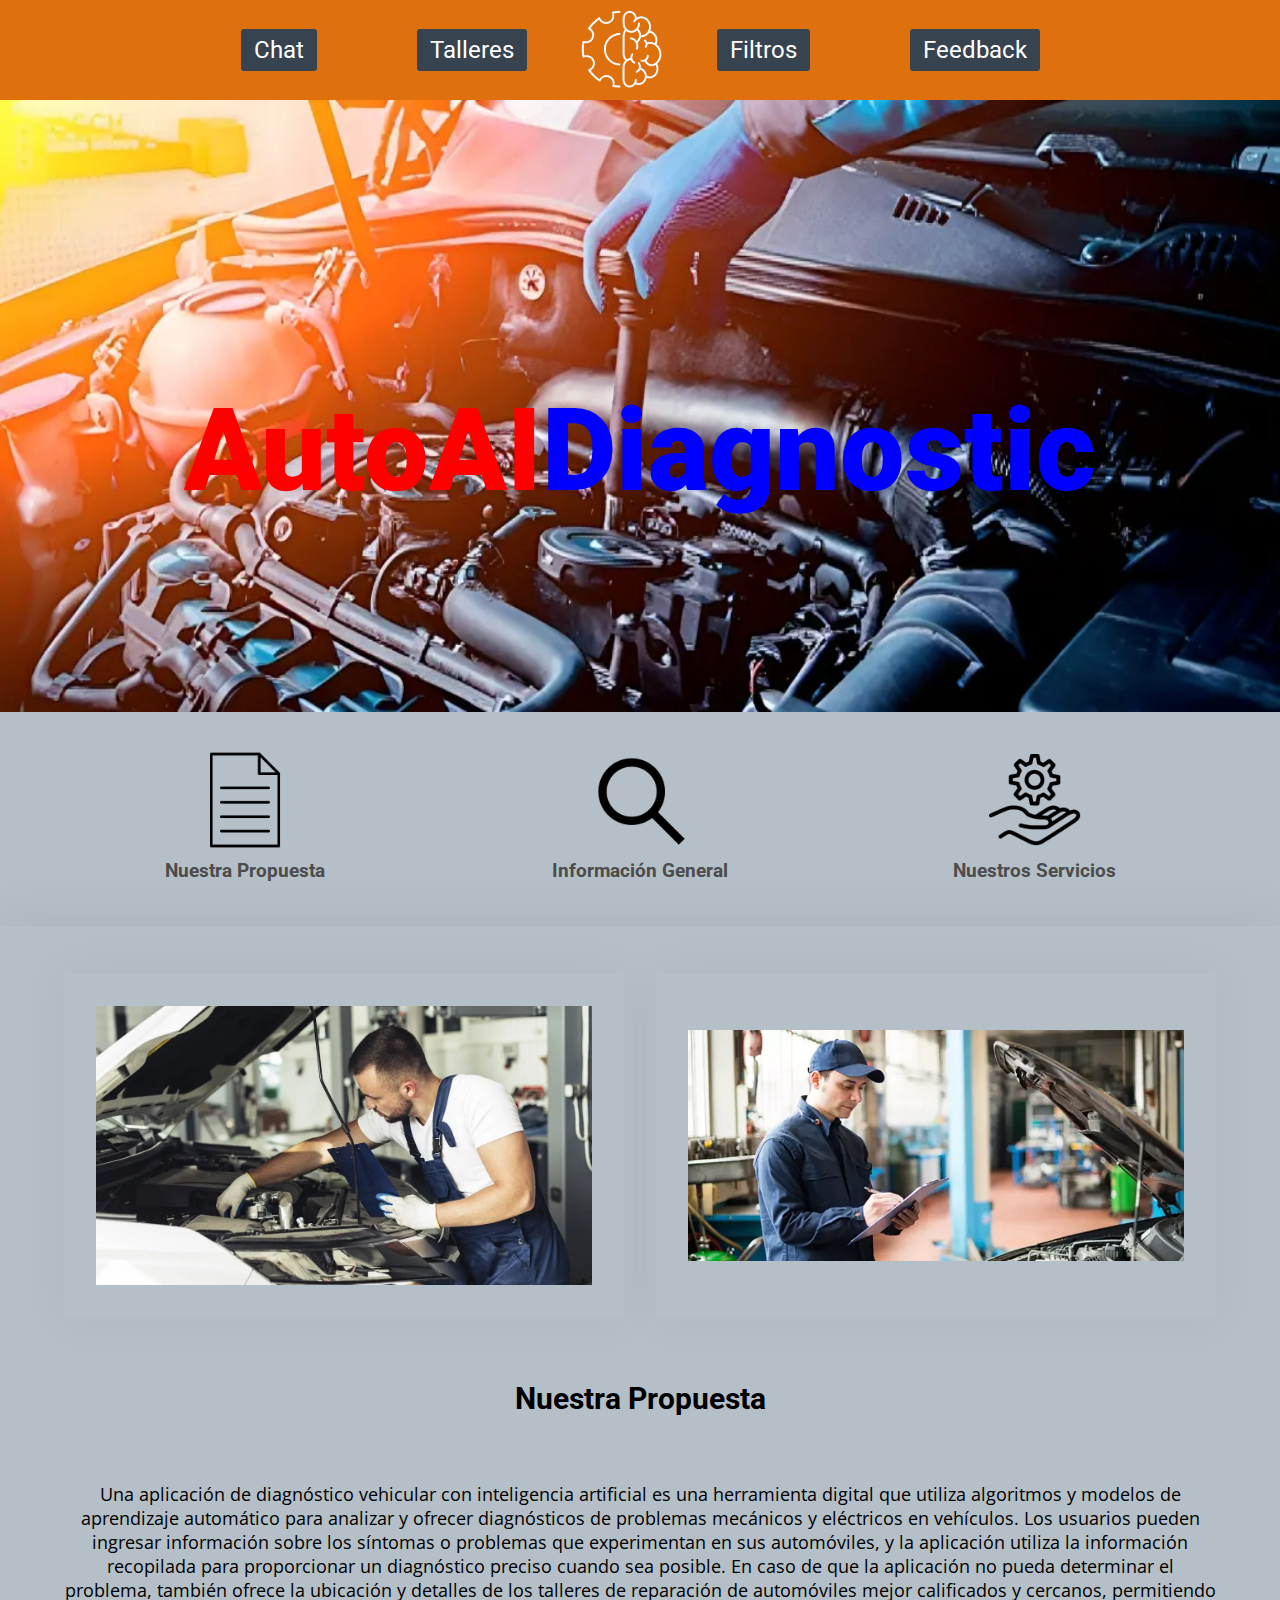
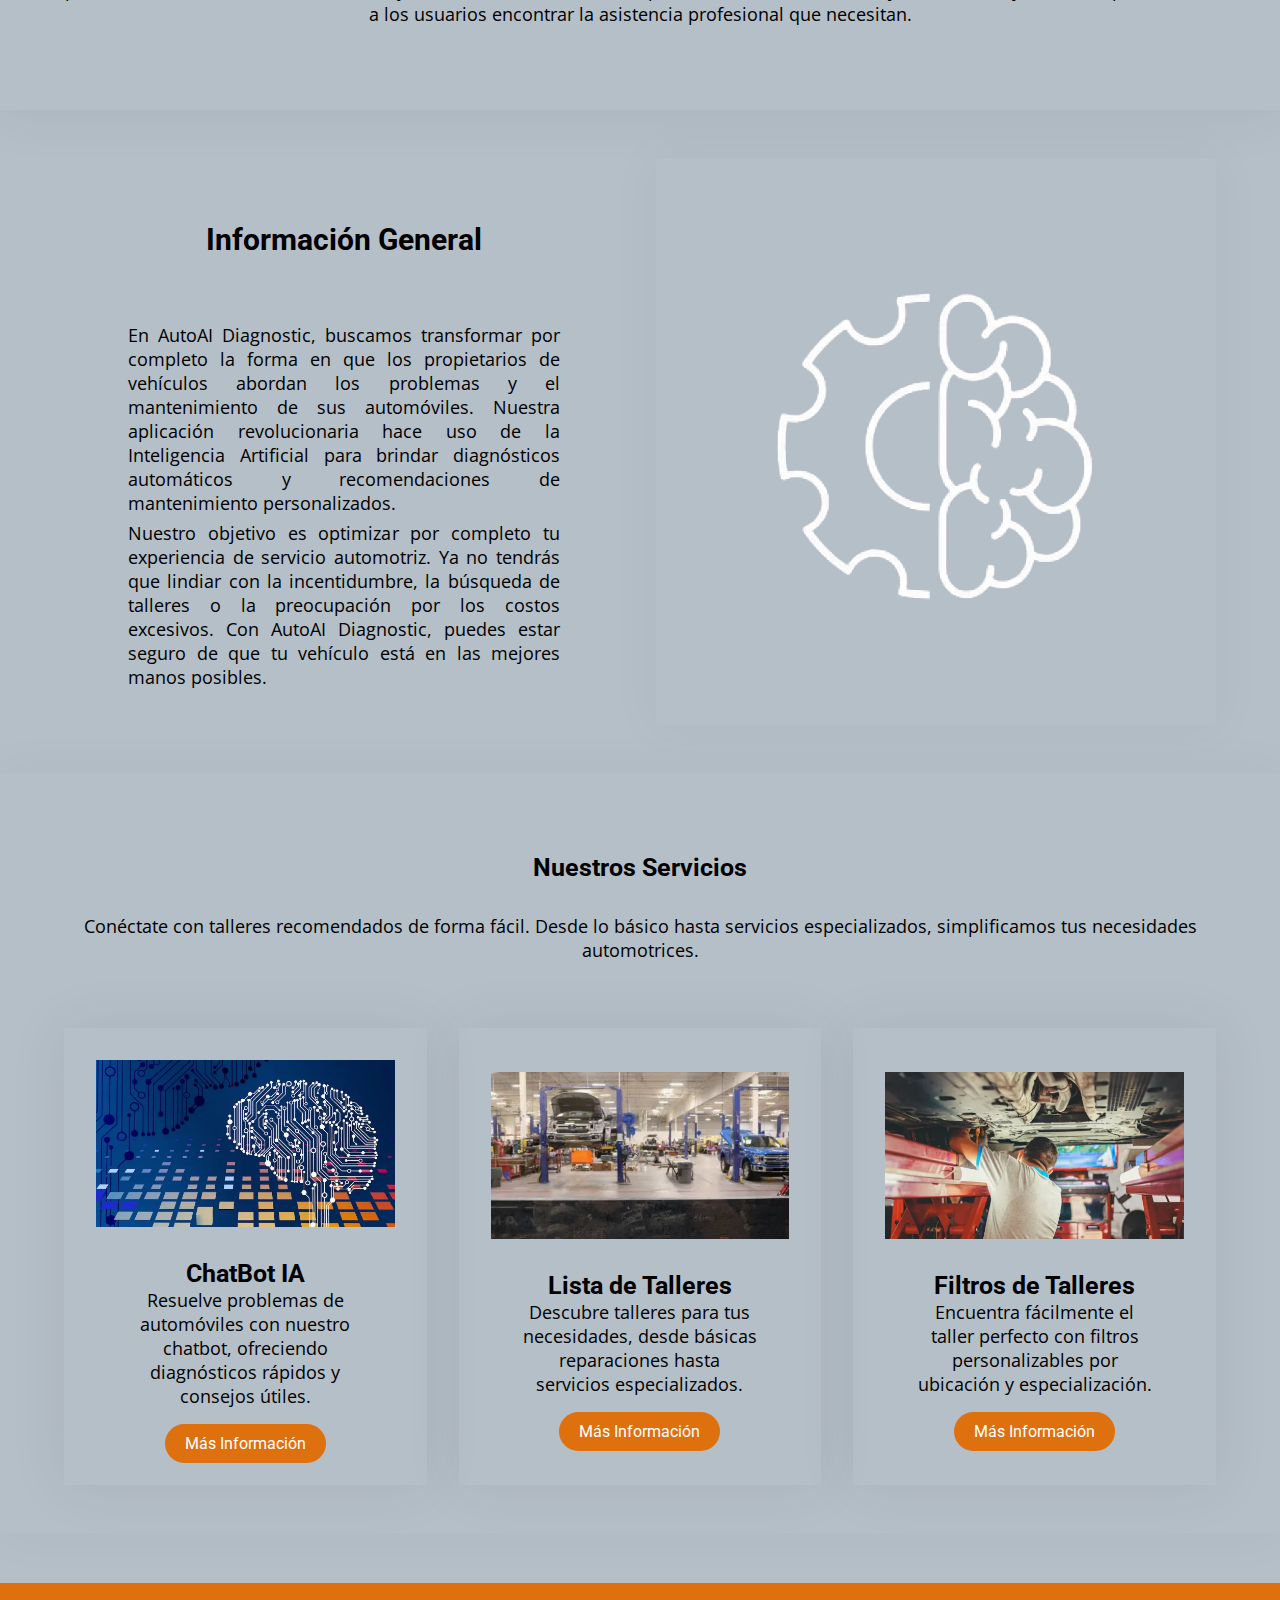
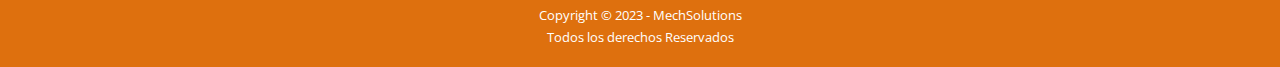
<file: index.html>
<!DOCTYPE html>
<html lang="es">
<head>
    <meta charset="UTF-8">
    <meta name="viewport" content="width=device-width, initial-scale=1.0">
    <title>AutoAI Diagnostic</title>
    <link rel="stylesheet" href="assets/styles/styles.css">
    <link href='https://fonts.googleapis.com/css?family=Roboto' rel='stylesheet'>
    <link href='https://fonts.googleapis.com/css?family=Open Sans' rel='stylesheet'>
    <link rel="icon" href="favicon.ico" type="image/x-icon">
</head>
<body>
    <header>
        <nav>
            <ul>
                <li><a href="Chat.html">Chat</a></li>
                <li><a href="Talleres.html">Talleres</a></li>
                <div class="BoxLog">
                    <a href="index.html">
                        <img src="assets/images/logoInfo.webp" alt=" " width="90">
                    </a>
                </div>
                <li><a href="Filtros.html">Filtros</a></li>
                <li><a href="Feedback.html">Feedback</a></li>
            </ul>
        </nav>
    </header>
    <main>
        <!--INICIO-->
        <section class="Banner">
            <div class="ContainerB">
                <div class="imgB">
                    <img src="assets/images/Banner.webp" class="imgBanner" alt="">
                </div>
                <div class="boxB">
                    <h1 class="left"><strong>AutoAI</strong></h1><h1 class="right"><strong>Diagnostic</strong></h1>
                </div>
            </div>
        </section>
        <section class="servs">
            <div class="ContainerServ">
                <div class="boxSv" id="NPropuesta">
                    <img src="assets/images/NuestraPropuesta.webp" alt="">
                    <h3>Nuestra Propuesta</h3>
                </div>
                <div class="boxSv" id="IGeneral">
                    <img src="assets/images/InfoGeneral.webp" alt="">
                    <h3>Información General</h3>
                </div>
                <div class="boxSv" id="NServicios">
                    <img src="assets/images/servicios.webp" alt="">
                    <h3>Nuestros Servicios</h3>
                </div>
            </div>
        </section>
        <!--NUESTRA PROPUESTA-->
        <section class="NuestraPropuesta">
            <div class="ContainerNP">
                <div class="imgNP">
                    <img class="img1" src="assets/images/imgNuestraPropuesta1.webp" alt="">
                </div>
                <div class="imgNP">
                    <img class="img2" src="assets/images/imgNuestraPropuesta2.webp" alt="">
                </div>
            </div>
            <div class="BoxNP">
                <h2>Nuestra Propuesta</h2>
                <p>
                    Una aplicación de diagnóstico vehicular con inteligencia artificial es una
                    herramienta digital que utiliza algoritmos y modelos de aprendizaje automático
                    para analizar y ofrecer diagnósticos de problemas mecánicos y eléctricos en
                    vehículos. Los usuarios pueden ingresar información sobre los síntomas o problemas
                    que experimentan en sus automóviles, y la aplicación utiliza la información recopilada
                    para proporcionar un diagnóstico preciso cuando sea posible. En caso de que la aplicación
                    no pueda determinar el problema, también ofrece la ubicación y detalles de los talleres
                    de reparación de automóviles mejor calificados y cercanos, permitiendo a los usuarios
                    encontrar la asistencia profesional que necesitan.
                </p>
            </div>
        </section>
        <!--INFORMACIÓN GENERAL-->
        <section class="InformacionGeneral">
            <div class="ContainerIG">
                <div class="BoxIG">
                    <h2>Información General</h2>
                    <p>
                        En AutoAI Diagnostic, buscamos transformar por completo la forma en que los
                        propietarios de vehículos abordan los problemas y el mantenimiento de sus
                        automóviles. Nuestra aplicación revolucionaria hace uso de la Inteligencia
                        Artificial para brindar diagnósticos automáticos y recomendaciones de mantenimiento
                        personalizados.
                    </p>
                    <p>
                        Nuestro objetivo es optimizar por completo tu experiencia de servicio automotriz.
                        Ya no tendrás que lindiar con la incentidumbre, la búsqueda de talleres o la preocupación
                        por los costos excesivos. Con AutoAI Diagnostic, puedes estar seguro de que tu vehículo
                        está en las mejores manos posibles.
                    </p>
                </div>
                <div class="imgIG">
                    <img src="assets/images/logoInfo.webp" alt="">
                </div>
            </div>
        </section>
        <!--SERVICIOS-->
        <section class="Servicios">
            <div class="SubServicios">
                <h2>Nuestros Servicios</h2>
                <p>
                    Conéctate con talleres recomendados de forma fácil. Desde lo básico hasta servicios especializados,
                    simplificamos tus necesidades automotrices.
            </div>
            <div class="containerS">
                <div class="boxS">
                    <img class="imgS" src="assets/images/chatbot.webp" alt="">
                    <h3>ChatBot IA</h3>
                    <p>
                        Resuelve problemas de automóviles con nuestro chatbot, ofreciendo diagnósticos rápidos y consejos útiles.<br><br>
                    </p>
                    <div>
                        <a href="Chat.html" class="Button">Más Información</a>
                    </div>
                </div>
                <div class="boxS">
                    <img class="imgS" src="assets/images/talleres.webp" alt="">
                    <h3>Lista de Talleres</h3>
                    <p>
                        Descubre talleres para tus necesidades, desde básicas reparaciones hasta servicios especializados.<br><br>
                    </p>
                    <div>
                        <a href="Talleres.html" class="Button">Más Información</a>
                    </div>
                </div>
                <div class="boxS">
                    <img class="imgS3" src="assets/images/filtro.webp" alt="">
                    <h3>Filtros de Talleres</h3>
                    <p>
                        Encuentra fácilmente el taller perfecto con filtros personalizables por ubicación y especialización.<br><br>
                    </p>
                    <div>
                        <a href="Filtros.html" class="Button">Más Información</a>
                    </div>
                </div>
            </div>
        </section>
    </main>
    <footer>
        <div class="footer-container">
            <small>
                Copyright &copy; 2023 - MechSolutions<br>Todos los derechos Reservados
            </small>
        </div>
    </footer>
    <script src="assets/scripts/main.js"></script>
</body>
</html>
</file>
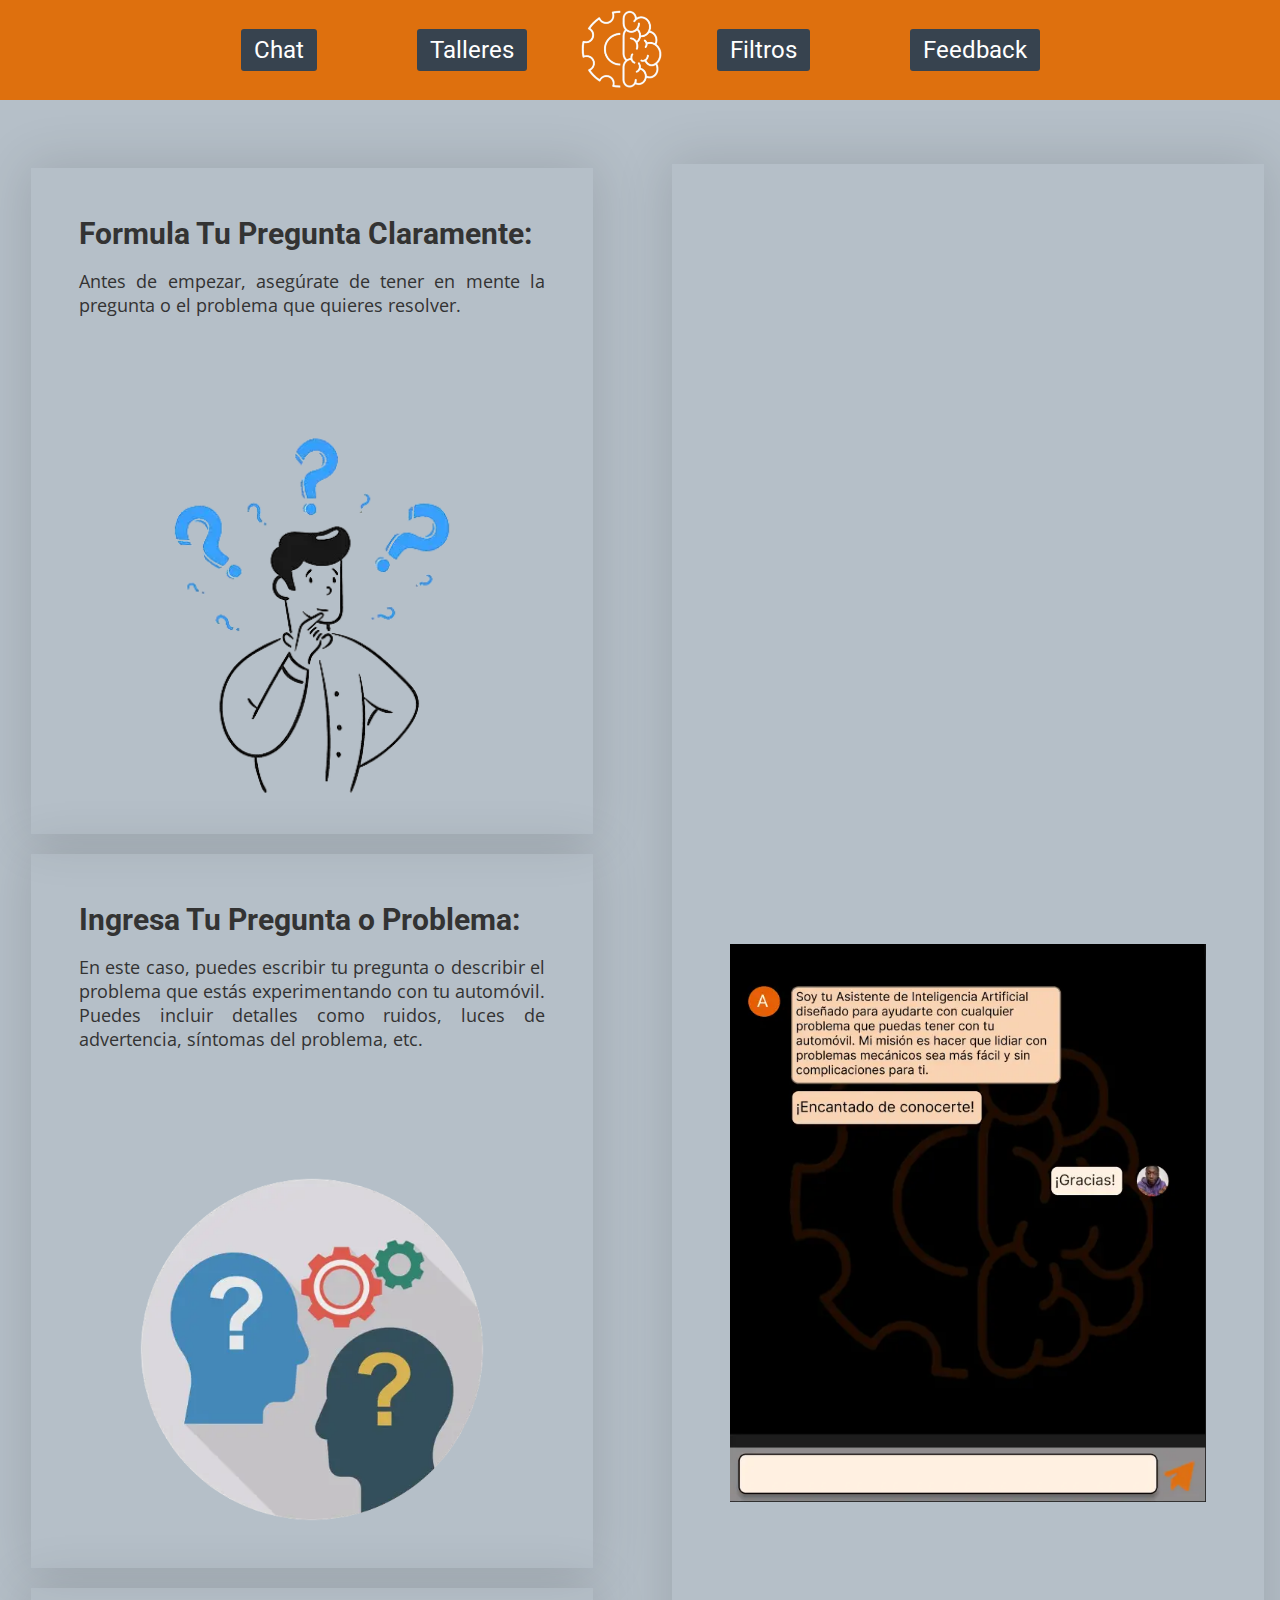
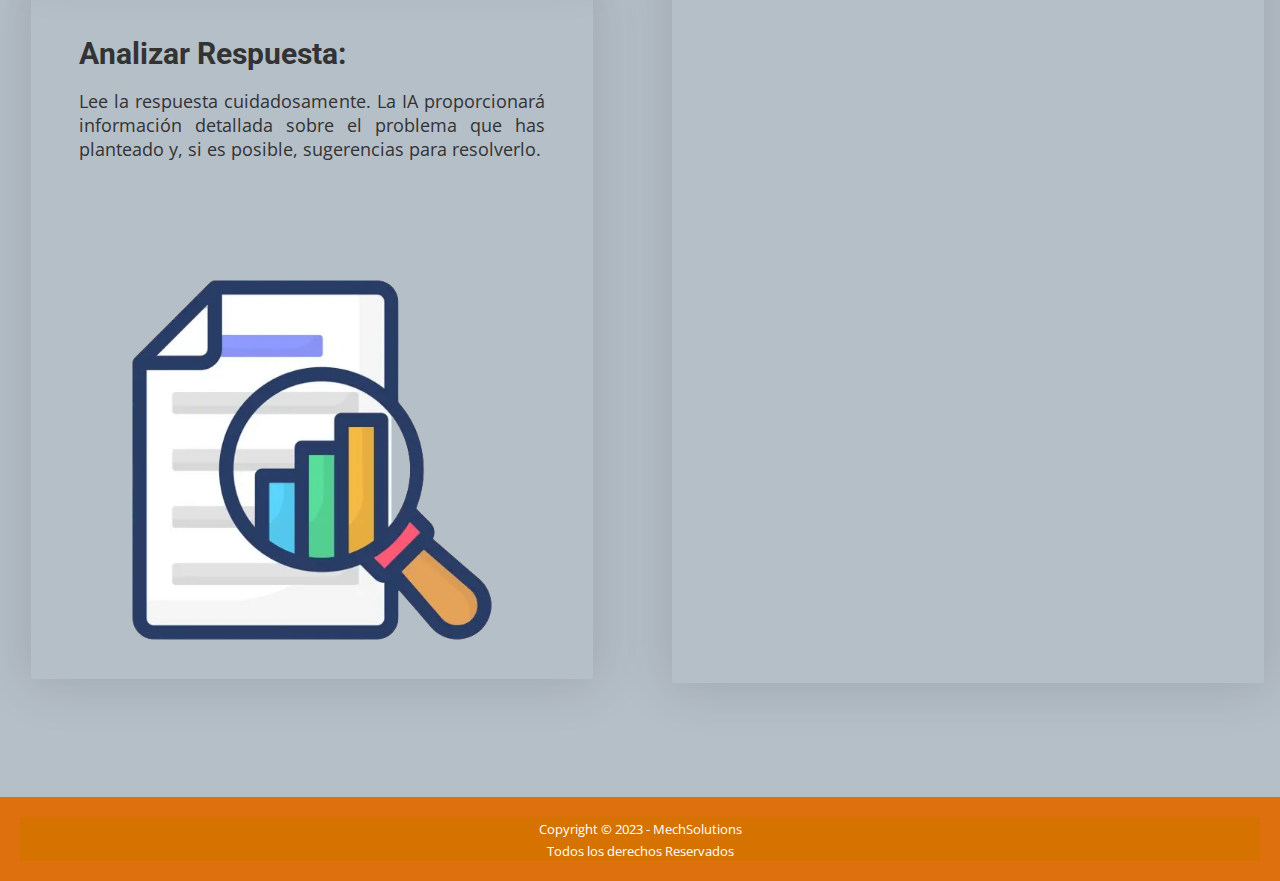
<file: Chat.html>
<!DOCTYPE html>
<html lang="es">
<head>
    <meta name="viewport" content="width=device-width, initial-scale=1.0">
    <meta charset="UTF-8">
    <title>AutoAI Diagnostic</title>
    <link rel="icon" href="favicon.ico" type="image/x-icon">
    <link rel="stylesheet" href="assets/styles/Chat.css">
    <link href='https://fonts.googleapis.com/css?family=Roboto' rel='stylesheet'>
    <link href='https://fonts.googleapis.com/css?family=Open Sans' rel='stylesheet'>
    
</head>
<body>
    <header>
        <nav>
            <ul>
                <li><a href="Chat.html">Chat</a></li>
                <li><a href="Talleres.html">Talleres</a></li>
                <div class="BoxLog">
                    <a href="index.html">
                        <img src="assets/images/logoInfo.webp" alt=" " width="90">
                    </a>
                </div>
                <li><a href="Filtros.html">Filtros</a></li>
                <li><a href="Feedback.html">Feedback</a></li>
            </ul>
        </nav>
    </header>
    <main>
        <section class="Chat">
            <div class="ContainerC">
                <div class="boxI">
                    <div class="BoxIns">
                        <div class="boxH3-P">
                            <h3>Formula Tu Pregunta Claramente:</h3>
                            <p>
                                Antes de empezar, asegúrate de tener en mente
                                la pregunta o el problema que quieres resolver.
                            </p>
                        </div>
                        <div class="imgC">
                            <img src="assets/images/chat1.webp" alt="">
                        </div>
                    </div>
                    <div class="BoxIns">
                        <div class="boxH3-P">
                            <h3>Ingresa Tu Pregunta o Problema:</h3>
                            <p>
                                En este caso, puedes escribir tu pregunta o describir
                                el problema que estás experimentando con tu
                                automóvil. Puedes incluir detalles como ruidos,
                                luces de advertencia, síntomas del problema, etc.
                            </p>
                        </div>
                        <div class="imgC">
                            <img src="assets/images/chat2.webp" alt="">
                        </div>
                    </div>
                    <div class="BoxIns">
                        <div class="boxH3-P">
                            <h3>Analizar Respuesta:</h3>
                            <p>
                                Lee la respuesta cuidadosamente. La IA proporcionará
                                información detallada sobre el problema que has
                                planteado y, si es posible, sugerencias para
                                resolverlo.
                            </p>
                        </div>
                        <div class="imgC">
                            <img src="assets/images/chat3.webp" alt="">
                        </div>
                    </div>
                </div>
                <div class="BoxImg">
                    <img src="assets/images/chat.webp" alt="">
                </div>
            </div>
        </section>
    </main>
    <footer>
        <div class="footer-container">
            <small>
                Copyright &copy; 2023 - MechSolutions<br>Todos los derechos Reservados
            </small>
        </div>
    </footer>
</body>
</html>
</file>
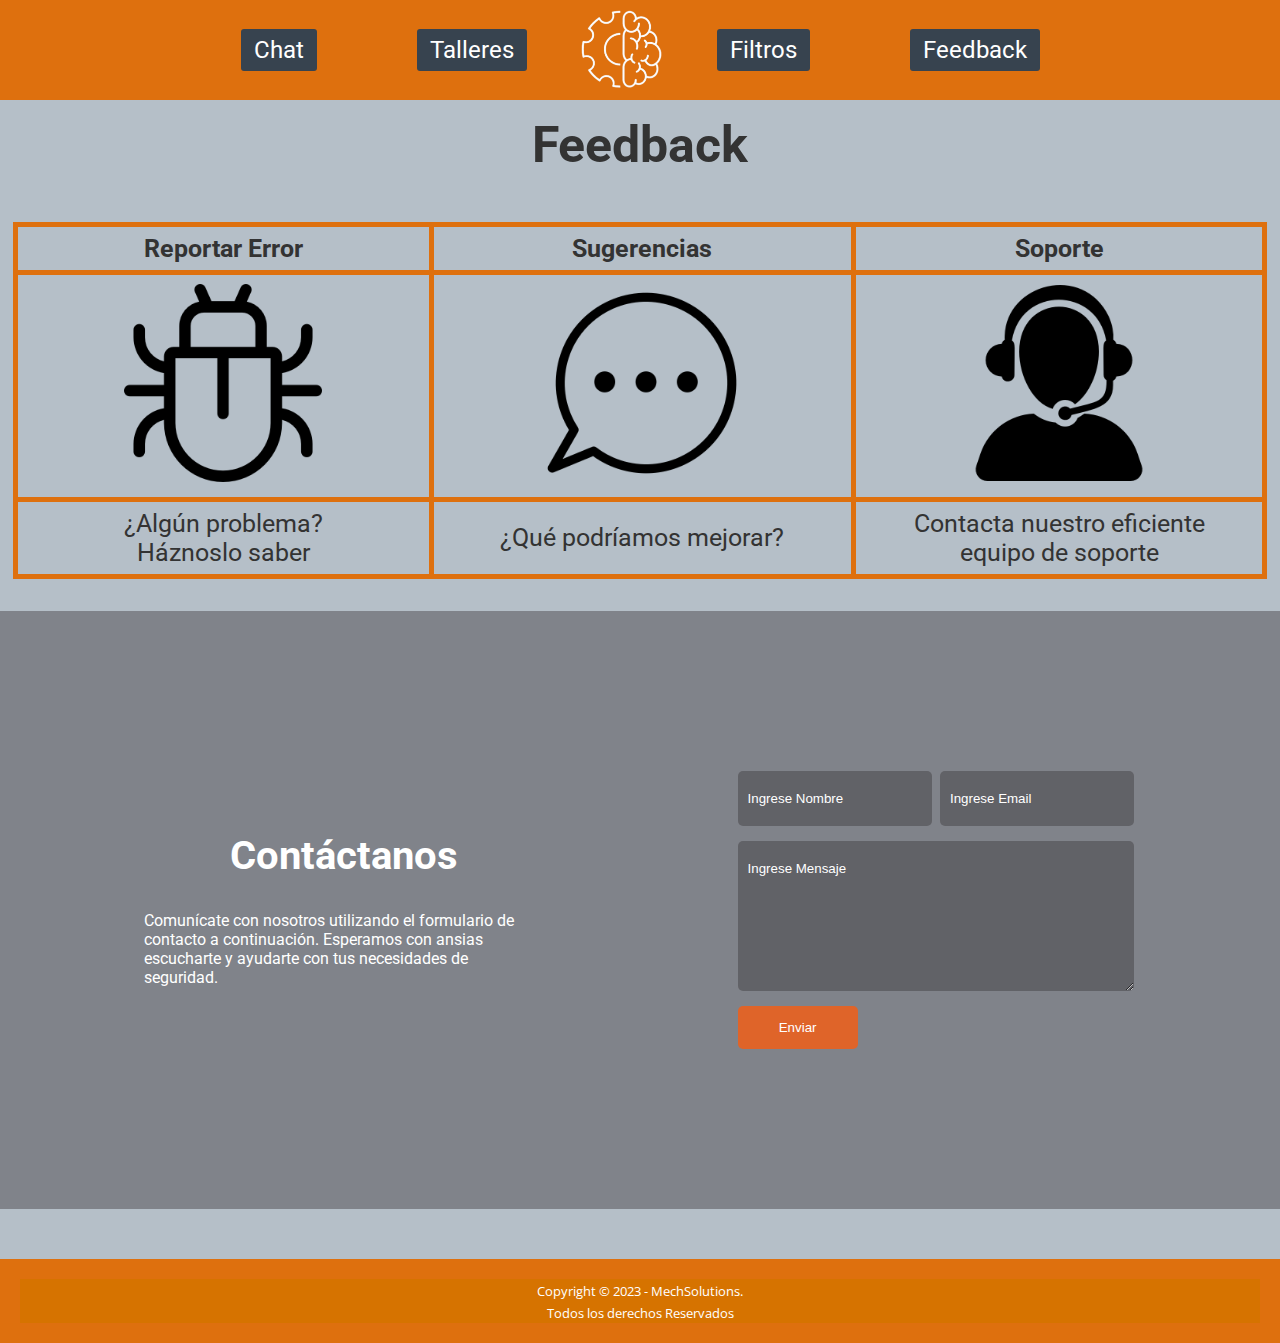
<file: Feedback.html>
<!DOCTYPE html>
<html lang="es">
<head>
    <meta charset="UTF-8">
    <title>AutoAI Diagnostic</title>
    <link rel="icon" href="favicon.ico" type="image/x-icon">
    <link rel="stylesheet" href="assets/styles/Feedback.css">
    <link href='https://fonts.googleapis.com/css?family=Roboto' rel='stylesheet'>
    <link href='https://fonts.googleapis.com/css?family=Open Sans' rel='stylesheet'>
</head>
<body>
    <header>
        <nav>
            <ul>
                <li><a href="Chat.html">Chat</a></li>
                <li><a href="Talleres.html">Talleres</a></li>
                <div class="BoxLog">
                    <a href="index.html">
                        <img src="assets/images/logoInfo.webp" alt=" " width="90">
                    </a>
                </div>
                <li><a href="Filtros.html">Filtros</a></li>
                <li><a href="Feedback.html">Feedback</a></li>
            </ul>
        </nav>
    </header>
    <main>
        <section class="tableResena">
            <div class="titulo">
                <h1>Feedback</h1>
            </div>
            <div class="boxT">
                <table class="tabla">
                    <tr>
                        <td><b>Reportar Error</b></td>
                        <td><b>Sugerencias</b></td>
                        <td><b>Soporte</b></td>
                    </tr>
                    <tr>
                        <td class="bug"><img src="assets/images/bug.webp" alt=""></td>
                        <td class="feedback"><img src="assets/images/feedback.webp" alt=""></td>
                        <td class="support"><img src="assets/images/support.webp" alt=""></td>
                    </tr>
                    <tr>
                        <td>¿Algún problema?<br>Háznoslo saber</td>
                        <td>¿Qué podríamos mejorar?</td>
                        <td>Contacta nuestro eficiente<br>equipo de soporte</td>
                    </tr>
                </table>
            </div>
        </section>
        <section class="contacto">
            <div class="containerC">
                <div class="boxC">
                    <div class="contentContacto">
                        <h2>Contáctanos</h2>
                        <p class="txtBanner">Comunícate con nosotros utilizando el formulario de contacto a continuación. Esperamos con ansias escucharte y ayudarte con tus necesidades de seguridad.</p>
                    </div>
                </div>
                <div class="boxC">
                    <div class="contenedor">
                        <form action="" class="form">
                            <input type="text" class="input" name="" placeholder="Ingrese Nombre" required>
                            <input type="email" class="input" name="" placeholder="Ingrese Email" required>
                            <textarea name="" cols="30" rows="10" class="input" placeholder="Ingrese Mensaje" required></textarea>
                            <input type="submit" class="input" id="btnEnviar" value="Enviar">
                        </form>
                    </div>
                </div>
            </div>
        </section>
    </main>
    <footer>
        <div class="footer-container">
            <small>
                Copyright &copy; 2023 - MechSolutions.<br>Todos los derechos Reservados
            </small>
        </div>
    </footer>
    <script src="assets/scripts/Feedback.js"></script>
</body>
</html>
</file>
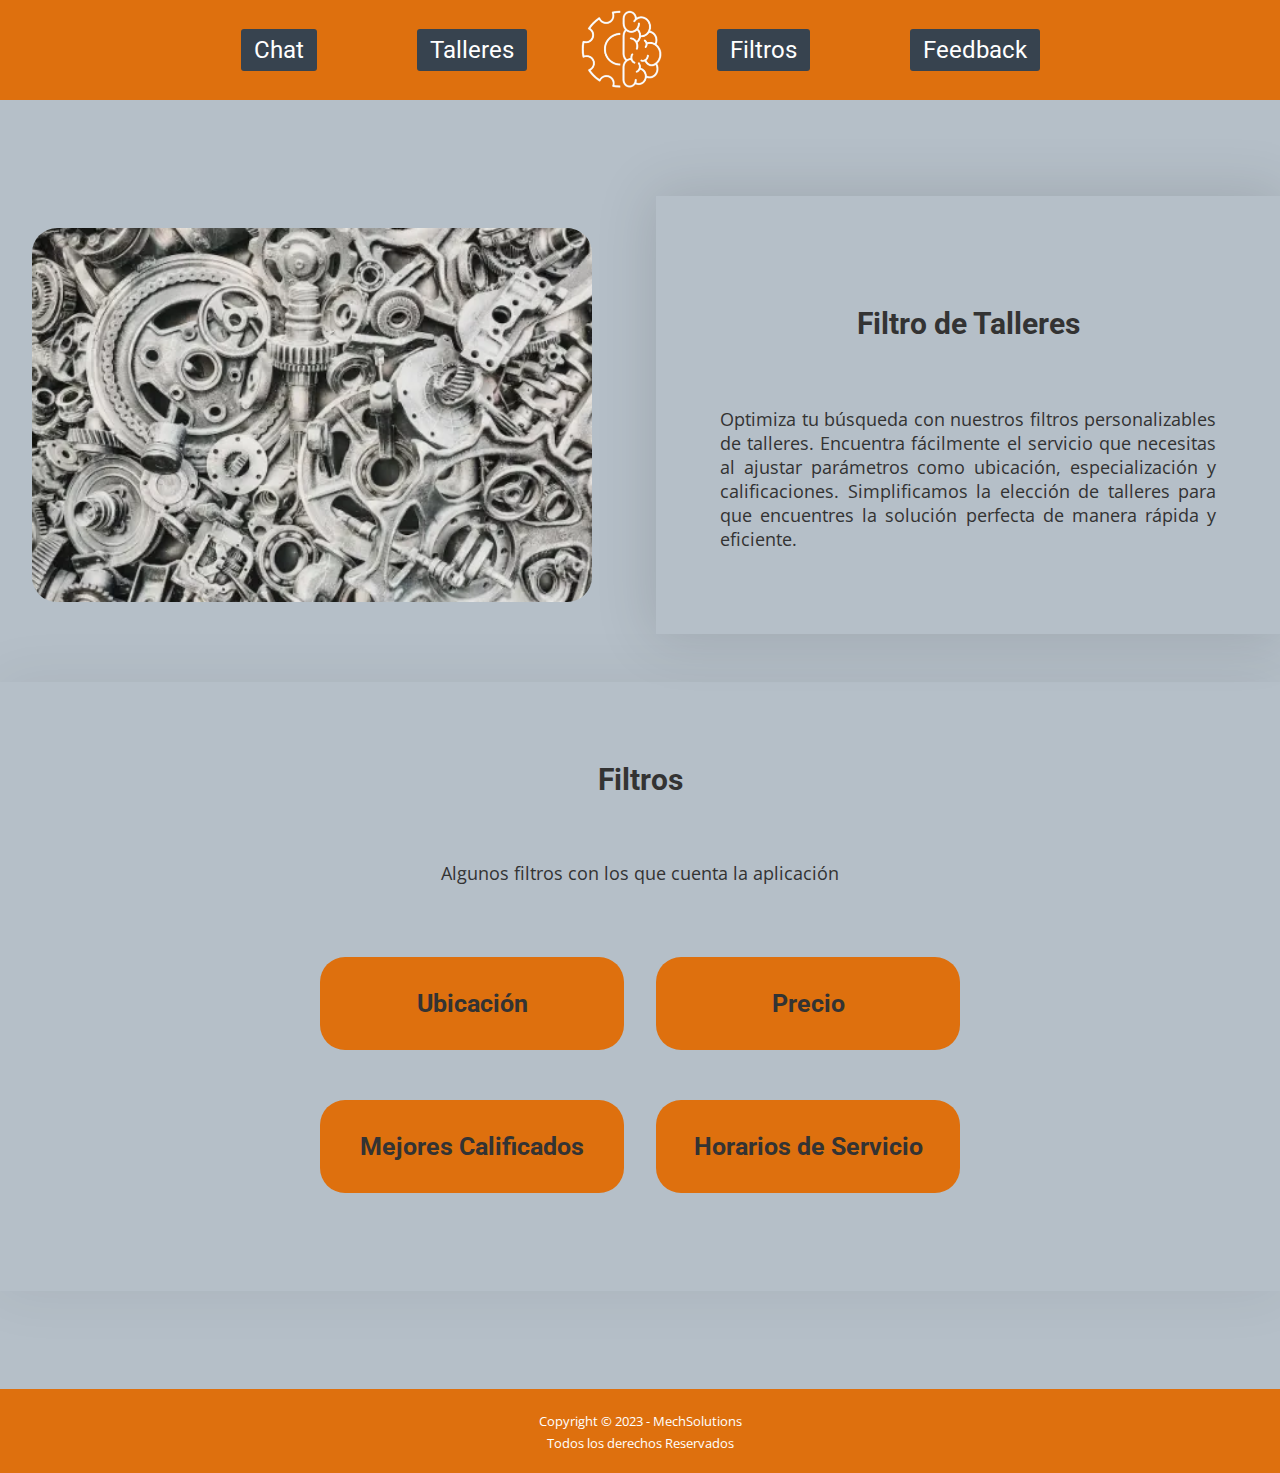
<file: Filtros.html>
<!DOCTYPE html>
<html lang="es">
<head>
    <meta charset="UTF-8">
    <meta name="viewport" content="width=device-width, initial-scale=1.0">
    <title>AutoAI Diagnostic</title>
    <link rel="stylesheet" href="assets/styles/Filtros.css">
    <link href='https://fonts.googleapis.com/css?family=Roboto' rel='stylesheet'>
    <link href='https://fonts.googleapis.com/css?family=Open Sans' rel='stylesheet'>
    <link rel="icon" href="favicon.ico" type="image/x-icon">
</head>
<body>
    <header>
        <nav>
            <ul>
                <li><a href="Chat.html">Chat</a></li>
                <li><a href="Talleres.html">Talleres</a></li>
                <div class="BoxLog">
                    <a href="index.html">
                        <img src="assets/images/logoInfo.webp" alt=" " width="90">
                    </a>
                </div>
                <li><a href="Filtros.html">Filtros</a></li>
                <li><a href="Feedback.html">Feedback</a></li>
            </ul>
        </nav>
    </header>
    <main>
        <section class="FiltrosTalleres">
            <div class="ContainerFT">
                <div class="imgFT">
                    <img src="assets/images/Filtros.webp" alt="">
                </div>
                <div class="BoxFT">
                    <h2>Filtro de Talleres</h2>
                    <p>
                        Optimiza tu búsqueda con nuestros filtros personalizables de talleres.
                        Encuentra fácilmente el servicio que necesitas al ajustar parámetros como
                        ubicación, especialización y calificaciones. Simplificamos la elección de
                        talleres para que encuentres la solución perfecta de manera rápida y eficiente.
                    </p>
                </div>
            </div>
            <div class="VFiltros">
                <div class="AF">
                    <h2>Filtros</h2>
                    <p>Algunos filtros con los que cuenta la aplicación</p>
                </div>
                <div class="ContainerFT1">
                    <div class="boxFT1">
                        <h3>Ubicación</h3>
                    </div>
                    <div class="boxFT1">
                        <h3>Precio</h3>
                    </div>
                </div>
                <div class="ContainerFT2">
                    <div class="boxFT2">
                        <h3>Mejores Calificados</h3>
                    </div>
                    <div class="boxFT2">
                        <h3>Horarios de Servicio</h3>
                    </div>
                </div>
            </div>
        </section>
    </main>
    <footer>
        <div class="footer-container">
            <small>
                Copyright &copy; 2023 - MechSolutions<br>Todos los derechos Reservados
            </small>
        </div>
    </footer>
</body>
</html>
</file>
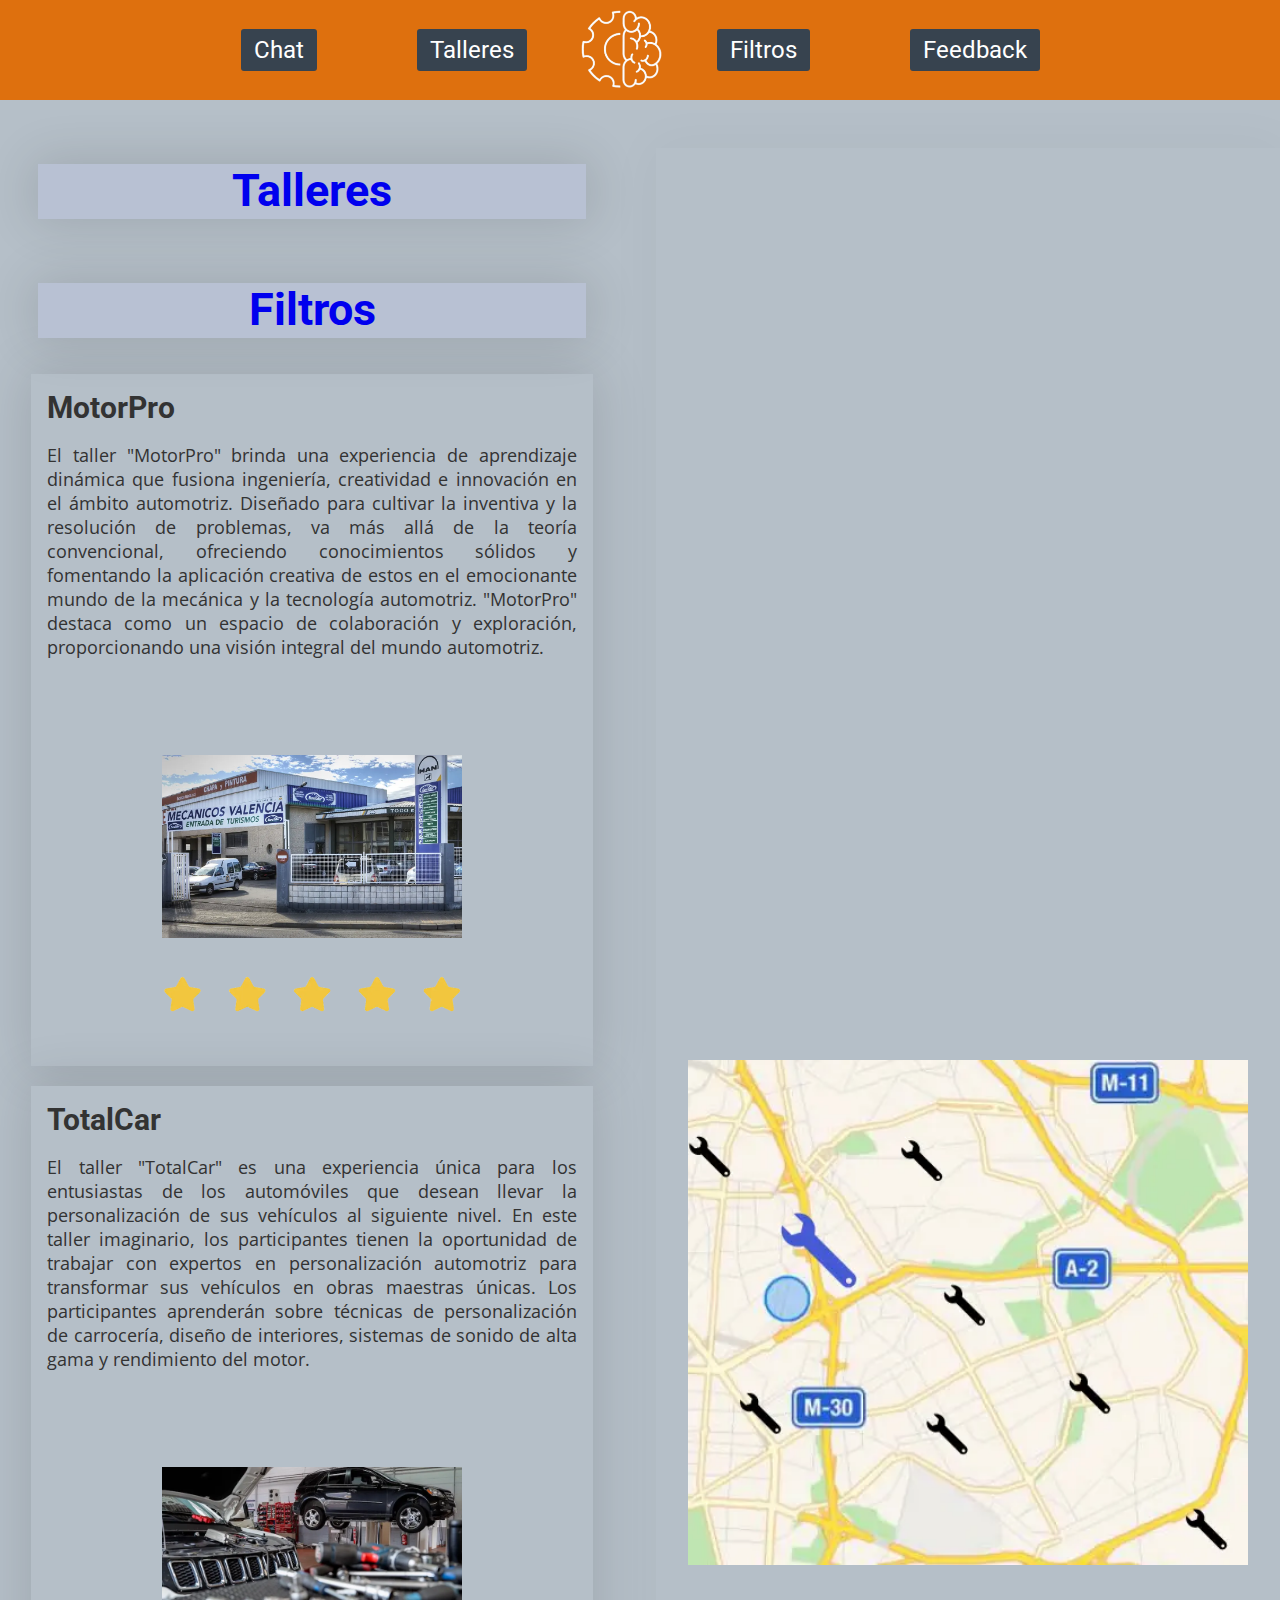
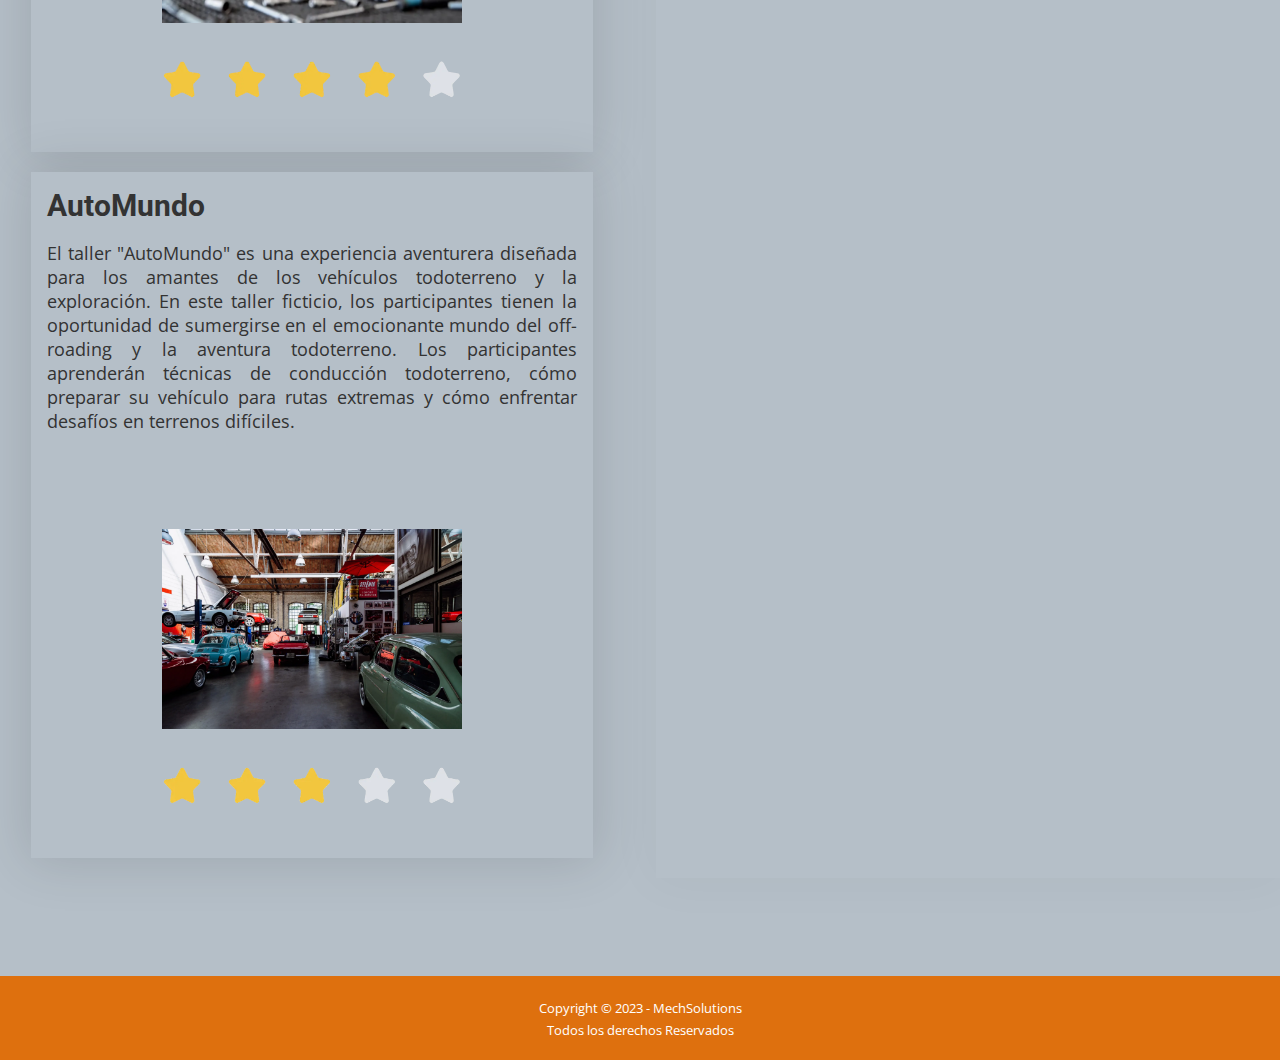
<file: Talleres.html>
<!DOCTYPE html>
<html lang="es">
<head>
    <meta charset="UTF-8">
    <title>Talleres</title>
    <link rel="stylesheet" href="assets/styles/Talleres.css">
    <link rel="icon" href="favicon.ico" type="image/x-icon">
    <link href='https://fonts.googleapis.com/css?family=Roboto' rel='stylesheet'>
    <link href='https://fonts.googleapis.com/css?family=Open Sans' rel='stylesheet'>
</head>
<body>
<header>
    <nav>
        <ul>
            <li><a href="Chat.html">Chat</a></li>
            <li><a href="Talleres.html">Talleres</a></li>
            <div class="BoxLog">
                <a href="index.html">
                    <img src="assets/images/logoInfo.webp" alt=" " width="90">
                </a>
            </div>
            <li><a href="Filtros.html">Filtros</a></li>
            <li><a href="Feedback.html">Feedback</a></li>
        </ul>
    </nav>
</header>
<main>

    <!--Seccion de Motor-->
    <section class="Talleres">
        <div class="ContainerTF">
            <div class="boxTallerFiltro">
                <div class="boxTallFilt">
                    <div class="boxTF">
                        <a href="Talleres.html" class="TFButton"><h2>Talleres</h2></a>
                    </div>
                    <div class="boxTF">
                        <a href="Filtros.html" class="TFButton"><h2>Filtros</h2></a>
                    </div>
                </div>

                <div class="boxT">
                    <div class="boxTaller">
                        <div class="boxH3-P">
                            <h3> MotorPro</h3>
                            <p>
                                El taller "MotorPro" brinda una experiencia de aprendizaje dinámica que fusiona
                                ingeniería, creatividad e innovación en el ámbito automotriz. Diseñado para cultivar
                                la inventiva y la resolución de problemas, va más allá de la teoría convencional,
                                ofreciendo conocimientos sólidos y fomentando la aplicación creativa de estos en el
                                emocionante mundo de la mecánica y la tecnología automotriz. "MotorPro" destaca como
                                un espacio de colaboración y exploración, proporcionando una visión integral del mundo
                                automotriz.
                            </p>
                        </div>
                       <div class="imgTS">
                           <div class="imgTF">
                               <img src="assets/images/Listatalleres.webp" alt="">
                           </div>
                           <div class="imgTF">
                               <img src="assets/images/stars5.webp" alt="">
                           </div>
                       </div>
                    </div>
                    <div class="boxTaller">
                        <div class="boxH3-P">
                            <h3> TotalCar</h3>
                            <p>
                                El taller "TotalCar" es una experiencia única para los entusiastas
                                de los automóviles que desean llevar la personalización de sus
                                vehículos al siguiente nivel. En este taller imaginario, los
                                participantes tienen la oportunidad de trabajar con expertos
                                en personalización automotriz para transformar sus vehículos en
                                obras maestras únicas. Los participantes aprenderán sobre técnicas
                                de personalización de carrocería, diseño de interiores, sistemas
                                de sonido de alta gama y rendimiento del motor.
                            </p>
                        </div>
                        <div class="imgTS">
                            <div class="imgTF">
                                <img src="assets/images/Listatalleres2.webp" alt="">
                            </div>
                            <div class="imgTF">
                                <img src="assets/images/stars4.webp" alt="">
                            </div>
                        </div>
                    </div>
                    <div class="boxTaller">
                        <div class="boxH3-P">
                            <h3> AutoMundo</h3>
                            <p>
                                El taller "AutoMundo" es una experiencia aventurera diseñada
                                para los amantes de los vehículos todoterreno y la exploración.
                                En este taller ficticio, los participantes tienen la oportunidad
                                de sumergirse en el emocionante mundo del off-roading y la aventura
                                todoterreno. Los participantes aprenderán técnicas de conducción
                                todoterreno, cómo preparar su vehículo para rutas extremas y cómo
                                enfrentar desafíos en terrenos difíciles.
                            </p>
                        </div>
                        <div class="imgTS">
                            <div class="imgTF">
                                <img src="assets/images/Listatalleres3.webp" alt="">
                            </div>
                            <div class="imgTF">
                                <img src="assets/images/stars3.webp" alt="">
                            </div>
                        </div>
                    </div>
                </div>
            </div>
            <div class="imgMap">
                <img src="assets/images/taller-mapa.webp" alt="">
            </div>
        </div>
    </section>
</main>
<footer>
    <div class="footer-container">
        <small>
            Copyright &copy; 2023 - MechSolutions<br>Todos los derechos Reservados
        </small>
    </div>
</footer>
</body>
</html>
</file>
<file: assets/styles/styles.css>
*{
    margin: 0;
    padding: 0;
    text-decoration: none;
    list-style: none;
    box-sizing: border-box;
}
body{
    background-color: #B5BFC8;
    color: #000000;
    font-family: 'Roboto', 'sans-serif';
}
header{
    position: sticky;
    top: 0;
    z-index: 1000;

}
nav {
    background-color: #de700e;
    height: 100px;
    width: 100%;
    display: flex;
    justify-content: center;
    align-items: center;
    padding: 0 5%;
}
nav ul {
    list-style: none;
    margin: 0;
    display: flex;
    align-items: center;
}
nav ul li {
    margin: 0 50px;

}
nav ul li a {
    font-size: 24px;
    padding: 7px 13px;
    border-radius: 3px;
    text-transform: capitalize;
    color: #ffff;
    background-color: #37434f;
}
li a{
    color: #ffff;
    background-color: #37434f;
}
li a:hover{
    background-color: #000000;
    transition: 1.5s;
}
.imgBanner {
    position: relative;
    padding: 0;
    width: 100%;
    height: 68vh;

}
.imgBanner {
    position: relative;
    padding: 0;
    width: 100%;
    height: 68vh;
}

.boxB {
    position: absolute;
    top: 50%;
    left: 50%;
    transform: translate(-50%, -50%);
    text-align: center;
    white-space: nowrap;
    font-size: 4.5vw;
}

.left, .right {
    display: inline-block;
}
.left{
    color: red;
}
.right{
    color: blue;
}
.servs {
    padding: .125rem 0;
}
.ContainerServ{
    width: 90%;
    margin: 0 auto;
    display: grid;
    grid-template-columns: repeat(auto-fit,minmax(18rem, 1fr));
    grid-gap: 2rem;
}
.boxSv{
    padding: 2rem 2rem;
    display: flex;
    flex-direction: column;
    align-items: center;
    justify-content: center;
}
.boxSv:hover{
    box-shadow: 0 0 55px 5px rgba(0, 0, 0, 50%);
    transition: 1.5s;
    cursor: pointer;
}
.boxSv img{
    width: 100px;
}
.boxSv h3{
    color: #4c4c4c;
    margin: 10px 0;
}
.boxSv p{
    text-align: center;
}

/*NUESTROS SERVICIOS*/
.NuestraPropuesta {
    padding: 3rem 0;
    box-shadow: 0 0 55px 5px rgb(0 0 0 /6%);

}
.ContainerNP{
    width: 90%;
    margin: 0 auto;
    display: grid;
    grid-template-columns: repeat(auto-fit,minmax(18rem, 1fr));
    grid-gap: 2rem;
}
.imgNP{
    padding: 2rem 2rem;
    display: flex;
    flex-direction: column;
    align-items: center;
    justify-content: center;
    box-shadow: 0 0 50px 5px rgb(0 0 0 /3%);
}
.img1{
    width: 100%;
    height: auto;
}
.img2{
    width: 100%;
    height: auto;
}
.BoxNP{
    padding: 2rem 2rem;
    display: flex;
    flex-direction: column;
    justify-content: center;
}
.BoxNP h2{
    margin: 2rem 2rem;
    text-align: center;
    padding-bottom: 2rem;
    font-size: 30px;
}
.BoxNP p{
    text-align: center;
    font-family: 'Open Sans',"sans-serif";
    margin: .125rem 2rem;
    padding-bottom: .125rem;
    font-size: 18px;
}


/*INFORMACIÓN GENERAL*/
.InformacionGeneral {
    padding: 3rem 0;
}
.ContainerIG{
    width: 90%;
    margin: 0 auto;
    display: grid;
    grid-template-columns: repeat(auto-fit,minmax(18rem, 1fr));
    grid-gap: 2rem;
}
.imgIG{
    padding: 2rem 2rem;
    display: flex;
    flex-direction: column;
    align-items: center;
    justify-content: center;
    box-shadow: 0 0 50px 5px rgb(0 0 0 /3%);
}
.BoxIG{
    padding: 2rem 2rem;
    display: flex;
    flex-direction: column;
    justify-content: center;
}
.BoxIG h2{
    margin: 2rem 2rem;
    text-align: center;
    padding-bottom: 2rem;
    font-size: 30px;
}
.BoxIG p{
    text-align: justify;
    font-family: 'Open Sans',"sans-serif";
    margin: .125rem 2rem;
    padding-bottom: .125rem;
    font-size: 18px;
}
/*SERVICIOS*/
.Servicios {
    padding: 3rem 0;
    box-shadow: 0 0 50px 5px rgb(0 0 0 /3%);
}
.SubServicios{
    text-align: center;
    padding-bottom: 2rem;
}
.SubServicios h2{
    margin: 2rem 2rem 0 2rem;
    text-align: center;
    font-size: 25px;
}
.SubServicios p{
    text-align: center;
    font-family: 'Open Sans',"sans-serif";
    margin: 2rem 2rem;
    padding-bottom: .125rem;
    font-size: 18px;
}
.containerS{
    width: 90%;
    margin: 0 auto;
    display: grid;
    grid-template-columns: repeat(auto-fit,minmax(18rem, 1fr));
    grid-gap: 2rem;
}
.boxS{
    padding: 2rem 2rem;
    display: flex;
    flex-direction: column;
    align-items: center;
    justify-content: center;
    box-shadow: 0px 0px 55px 5px rgb(0 0 0 /6%);
}

.boxS img{
    width: 100%;
    height: auto;
}
.boxS h2{
    margin: 2rem 2rem;
    text-align: center;
    padding-bottom: 2rem;
    font-size: 30px;
}
.boxS h3{
    margin: 2rem 2rem 0 2rem;
    text-align: center;
    font-size: 25px;
}
.boxS p{
    text-align: center;
    font-family: 'Open Sans',"sans-serif";
    margin: 0 2rem;
    padding-bottom: .125rem;
    font-size: 18px;
}
.Button{
    background:#de700e;
    color:#ffff;
    padding: 10px 20px;
    border-radius: 25px;
    text-decoration: none;
}
.Button:hover{
    background-color: #964500;
}
/*FOOTER*/
footer{
    background-color: #de700e;
    color: #ffff;
    font-family: 'Open Sans',"sans-serif";
    padding: 20px;
    margin-top: 50px;
    text-align: center;
}
</file>
<file: assets/styles/Chat.css>
*{
    margin: 0;
    padding: 0;
    text-decoration: none;
    list-style: none;
    box-sizing: border-box;
}
body{
    background-color: #B5BFC8;
    color: #333333;
    font-family: 'Roboto', 'sans-serif';
}
header{
    position: sticky;
    top: 0;
    z-index: 1000;
}
nav {
    background-color: #de700e;
    height: 100px;
    width: 100%;
    display: flex;
    justify-content: center;
    align-items: center;
    padding: 0 5%;
}
nav ul {
    list-style: none;
    margin: 0;
    display: flex;
    align-items: center;
}
nav ul li {
    margin: 0 50px;
}
nav ul li a {
    font-size: 24px;
    padding: 7px 13px;
    border-radius: 3px;
    text-transform: capitalize;
    color: #ffff;
    background-color: #37434f;
}
li a{
    color: #ffff;
    background-color: #37434f;
}
li a:hover{
    background-color: #000000;
    transition: 1.5s;
}

.Chat{
    padding: 3rem 0;
}

.ContainerC{
    width: 100%;
    margin: 0 auto;
    display: grid;
    grid-template-columns: repeat(auto-fit,minmax(18rem, 1fr));
    grid-gap: 2rem;
}

.BoxIns{
    width: 90%;
    margin: 20px auto;
    display: grid;
    grid-template-columns: repeat(auto-fit,minmax(18rem, 1fr));
    grid-gap: 2rem;
    box-shadow: 0 0 50px 5px rgb(0 0 0 /12%);
}
.BoxIns:hover{
    box-shadow: 0 0 25px 5px rgb(0 0 0 /36%);
    transition: 1.5s;
}
.BoxImg{
    margin: 1rem 1rem;
    text-align: center;
    padding-bottom: .125rem;
    font-size: 30px;
    box-shadow: 0 0 50px 5px rgb(0 0 0 /12%);

}

.BoxIns img{
    width: 75%;
    height: auto;
}
.imgC{
    padding: 2rem 2rem;
    display: flex;
    flex-direction: column;
    align-items: center;
    justify-content: center;
}
.BoxImg{
    padding: 0 2rem;
    display: grid;
    place-items: center;
}
.BoxImg img{

    width: 90%;
    height: auto;
}
.boxH3-P{
    padding: 2rem 2rem;
}
.boxI h3{
    margin: 1rem;
    text-align: left;
    padding-bottom: .125rem;
    font-size: 30px;
}
.boxI p{
    text-align: justify;
    font-family: 'Open Sans',"sans-serif";
    margin: 1rem;
    font-size: 18px;
}
.footer-container{
    background-color: #D67300;
    text-align: center;
}
/*FOOTER*/
footer{
    background-color: #de700e;
    color: #ffff;
    font-family: 'Open Sans',"sans-serif";
    padding: 20px;
    margin-top: 50px;
    text-align: center;
}
</file>
<file: assets/styles/Feedback.css>
*{
    margin: 0;
    padding: 0;
    text-decoration: none;
    list-style: none;
    box-sizing: border-box;
}
body{
    background-color: #B5BFC8;
    color: #333333;
    font-family: 'Roboto', 'sans-serif';
}
header{
    position: sticky;
    top: 0;
    z-index: 1000;

}
nav {
    background-color: #de700e;
    height: 100px;
    width: 100%;
    display: flex;
    justify-content: center;
    align-items: center;
    padding: 0 5%;
}
nav ul {
    list-style: none;
    margin: 0;
    display: flex;
    align-items: center;
}
nav ul li {
    margin: 0 50px;
}
nav ul li a {
    font-size: 24px;
    padding: 7px 13px;
    border-radius: 3px;
    text-transform: capitalize;
    color: #ffff;
    background-color: #37434f;
}
li a{
    color: #ffff;
    background-color: #37434f;
}
li a:hover{
    background-color: #000000;
    transition: 1.5s;
}
body{
    background-color: #B5BFC8;
}
.titulo{
    padding: 1rem 2rem;
    font-weight: bolder;
    font-size: 25px;
    text-align: center;
}
.boxS{
    padding: 2rem 2rem;
    font-size: 25px;
    display: flex;
    margin: 0 auto;
    justify-content: center;
    align-items: center;
}
.boxT{
    display: grid;
    place-items: center;
    margin: 2rem auto;
    justify-content: center;
    align-items: center;

}
table{
    background-color: transparent;
    width: 98%;
    font-size: 25px;
    text-align: center;
}
table, td{
    font-family: Roboto, serif;
    border: 5px solid #de700e;
    border-collapse: collapse;
    height: 30px;
    padding: 7px;
}
td img{
    width: 50%;
    height: auto;
    background-color: transparent;
}
.bug:hover{
    box-shadow: 0px 0px 55px 5px rgb(0 0 0 /24%);
    transition: 1s;
}
.feedback:hover{
    box-shadow: 0px 0px 55px 5px rgb(0 0 0 /24%);
    transition: 1s;
}
.support:hover{
    box-shadow: 0px 0px 55px 5px rgb(0 0 0 /24%);
    transition: 1s;
}
.contentContacto h2{
    color:#ffffff;
}
.contentContacto p{
    text-align: center;
    font-size: 16px;
    color: #ffffff;
}

.footer-container{
    background-color: #D67300;
    text-align: center;
}


/*Contacto*/
.contacto{
    padding: 3rem 0;
    background: #80838a;
}
.contenedor,
.wave.contenedor{
    width: 80%;
    max-width: 1000px;
    overflow: hidden;
    margin: auto;
    padding: 0 0 80px 0;
}
.contenedor{
    padding: 80px 0;
}
.containerC{
    width: 90%;
    margin: 0 auto;
    display: grid;
    grid-template-columns: repeat(auto-fit,minmax(18rem,1fr));
    grid-gap: 2rem;
}
.boxC{
    overflow: hidden;
    padding: 2rem 2rem;
    display: flex;
    flex-direction: column;
    align-items: center;
    justify-content: center;
}
.contentContacto{
    padding: 2rem 2rem;
}
.contentContacto h2{
    font-size: 40px;
    padding: 1rem;
    text-align: center;
}
.contentContacto p{
    padding: 1rem;
    text-align: left;
}
.form{
    display: flex;
    flex-wrap: wrap;
    justify-content: space-between;
}
.input{
    background-color: #616267;
    border: 0;
    color: #ffffff;
    outline: none;
    padding: 20px 10px;
    border-radius: 5px;
}
.input::placeholder{
    color: #ffffff;
    font-family: 'Raleway', sans-serif;
}
input[type="text"],
input[type="email"]{
    display: inline-block;
    width: 49%;
    margin-bottom: 15px;
}
.form textarea{
    height: 150px;
    width: 100%;
    margin-bottom: 15px;
}
input[type="submit"]{
    width: 120px;
    text-align: center;
    padding: 14px 0;
    background-color: #DF6429;
    cursor: pointer;
}
input[type="submit"]:hover{
    background-color: #d98157;
}
/*FOOTER*/
footer{
    background-color: #de700e;
    color: #ffff;
    font-family: 'Open Sans',"sans-serif";
    padding: 20px;
    margin-top: 50px;
    text-align: center;
}
</file>
<file: assets/styles/Filtros.css>
*{
    margin: 0;
    padding: 0;
    text-decoration: none;
    list-style: none;
    box-sizing: border-box;
}
body{
    background-color: #B5BFC8;
    color: #333333;
    font-family: 'Roboto', 'sans-serif';
}
header{
    position: sticky;
    top: 0;
    z-index: 1000;

}

nav {
    background-color: #de700e;
    height: 100px;
    width: 100%;
    display: flex;
    justify-content: center;
    align-items: center;
    padding: 0 5%;
}
nav ul {
    list-style: none;
    margin: 0;
    display: flex;
    align-items: center;
}
nav ul li {
    margin: 0 50px;
}
nav ul li a {
    font-size: 24px;
    padding: 7px 13px;
    border-radius: 3px;
    text-transform: capitalize;
    color: #ffff;
    background-color: #37434f;
}
li a{
    color: #ffff;
    background-color: #37434f;
}
li a:hover{
    background-color: #000000;
    transition: 1.5s;
}
/*FILTROS DE TALLERES*/
.FiltrosTalleres {
    padding: 3rem 0;
}
.ContainerFT{
    width: 100%;
    margin: 0 auto;
    display: grid;
    grid-template-columns: repeat(auto-fit,minmax(18rem, 1fr));
    grid-gap: 2rem;
    padding: 3rem 0;

}
.imgFT{
    padding: 2rem 2rem;
    display: flex;
    flex-direction: column;
    align-items: center;
    justify-content: center;

}
.imgFT img{
    width: 100%;
    height: auto;
    border-radius: 25px;
}

.BoxFT{
    padding: 2rem 2rem;
    display: flex;
    flex-direction: column;
    justify-content: center;
    box-shadow: 0 0 55px 5px rgb(0 0 0 /12%);
}
.BoxFT h2{
    margin: 2rem 2rem;
    text-align: center;
    padding-bottom: 2rem;
    font-size: 30px;
}
.BoxFT p{
    text-align: justify;
    font-family: 'Open Sans',"sans-serif";
    margin: .125rem 2rem;
    padding-bottom: .125rem;
    font-size: 18px;
}
.ContainerFT1{
    width: 50%;
    margin: 40px auto;
    display: grid;
    grid-template-columns: repeat(auto-fit,minmax(18rem, 1fr));
    grid-gap: 2rem;
}
.ContainerFT1 h3{
    font-size: 25px;
    margin: 0 auto;
}
.ContainerFT2 h3{
    font-size: 25px;
    margin: 0 auto;

}
.boxFT1{
    padding: 2rem 2rem;
    display: flex;
    flex-direction: column;
    justify-content: center;
    text-align: center;
    background-color: #de700e;
    border-radius: 25px;
}

.ContainerFT2{
    width: 50%;
    margin: 50px auto;
    display: grid;
    grid-template-columns: repeat(auto-fit,minmax(18rem, 1fr));
    grid-gap: 2rem;
}
.boxFT2{
    padding: 2rem 2rem;
    display: flex;
    flex-direction: column;
    justify-content: center;
    text-align: center;
    background-color: #de700e;
    border-radius: 25px;

}
.VFiltros{
    padding: 3rem 0;
    box-shadow: 0 0 55px 5px rgb(0 0 0 /6%);
}

.AF h2{
    margin: 2rem 2rem;
    text-align: center;
    padding-bottom: 2rem;
    font-size: 30px;
}
.AF p{
    text-align: center;
    font-family: 'Open Sans',"sans-serif";
    margin: .125rem 2rem;
    padding-bottom: 2rem;
    font-size: 18px;

}
.boxFT1:hover{
   background-color: #f58d3e;

}
.boxFT2:hover{
    background-color: #f58d3e;
}

/*FOOTER*/
footer{
    background-color: #de700e;
    color: #ffff;
    font-family: 'Open Sans',"sans-serif";
    padding: 20px;
    margin-top: 50px;
    text-align: center;
}
</file>
<file: assets/styles/Talleres.css>
*{
    margin: 0;
    padding: 0;
    text-decoration: none;
    list-style: none;
    box-sizing: border-box;
}

body{
    background-color: #B5BFC8;
    color: #333333;
    font-family: 'Roboto', 'sans-serif';
}

h1{
    color:rgb(177, 32, 32);
    margin: 0 auto;
    font-family: 'Roboto', 'sans-serif';

}
header{
    position: sticky;
    top: 0;
    z-index: 1000;

}

nav {
    background-color: #de700e;
    height: 100px;
    width: 100%;
    display: flex;
    justify-content: center;
    align-items: center;
    padding: 0 5%;
}
nav ul {
    list-style: none;
    margin: 0;
    display: flex;
    align-items: center;
}
nav ul li {
    margin: 0 50px;
}
nav ul li a {
    font-size: 24px;
    padding: 7px 13px;
    border-radius: 3px;
    text-transform: capitalize;
    color: #ffff;
    background-color: #37434f;
}
li a{
    color: #ffff;
    background-color: #37434f;
}
li a:hover{
    background-color: #000000;
    transition: 1.5s;
}
.Talleres{
    padding: 3rem 0;
}
.ContainerTF{
    width: 100%;
    margin: 0 auto;
    display: grid;
    grid-template-columns: repeat(auto-fit,minmax(18rem, 1fr));
    grid-gap: 2rem;
}
.boxTallFilt{
    width: 93%;
    margin: 0 auto;
    display: grid;
    grid-template-columns: repeat(auto-fit,minmax(18rem, 1fr));
    grid-gap: 2rem;
}
.boxTF{
    background-color: #b8c1d3;
    margin: 1rem;
    text-align: center;
    padding-bottom: .125rem;
    font-size: 30px;
    box-shadow: 0 0 50px 5px rgb(0 0 0 /12%);

}
.boxTF:hover{
    box-shadow: 0 0 25px 5px rgb(0 0 0 /36%);
    transition: 1.5s;
}
.imgTS{
    padding: 2rem 2rem;
    display: flex;
    flex-direction: column;
    align-items: center;
    justify-content: center;
}
.imgTF{
    margin: 1rem 0;
}
.boxTallerFiltro img{
    width: 300px;
}
.imgMap{
    padding: 2rem 2rem;
    display: flex;
    flex-direction: column;
    align-items: center;
    justify-content: center;
    box-shadow: 0 0 50px 5px rgb(0 0 0 /3%);
}
.imgMap img{
    width: 100%;
}

.boxTaller{
    background-color: #B5BFC8;
    width: 90%;
    margin: 20px auto;
    display: grid;
    grid-template-columns: repeat(auto-fit,minmax(18rem, 1fr));
    grid-gap: 2rem;
    box-shadow: 0 0 50px 5px rgb(0 0 0 /12%);
}
.boxTaller:hover{
    box-shadow: 0 0 50px 5px rgb(0 0 0 /48%);
    transition: 1.5s;
}
.boxTaller h3{
    margin: 1rem;
    text-align: left;
    padding-bottom: .125rem;
    font-size: 30px;
}
.boxTaller p{
    text-align: justify;
    font-family: 'Open Sans',"sans-serif";
    margin: 1rem;
    font-size: 18px;
}

/*FOOTER*/
footer{
    background-color: #de700e;
    color: #ffff;
    font-family: 'Open Sans',"sans-serif";
    padding: 20px;
    margin-top: 50px;
    text-align: center;
}
</file>
